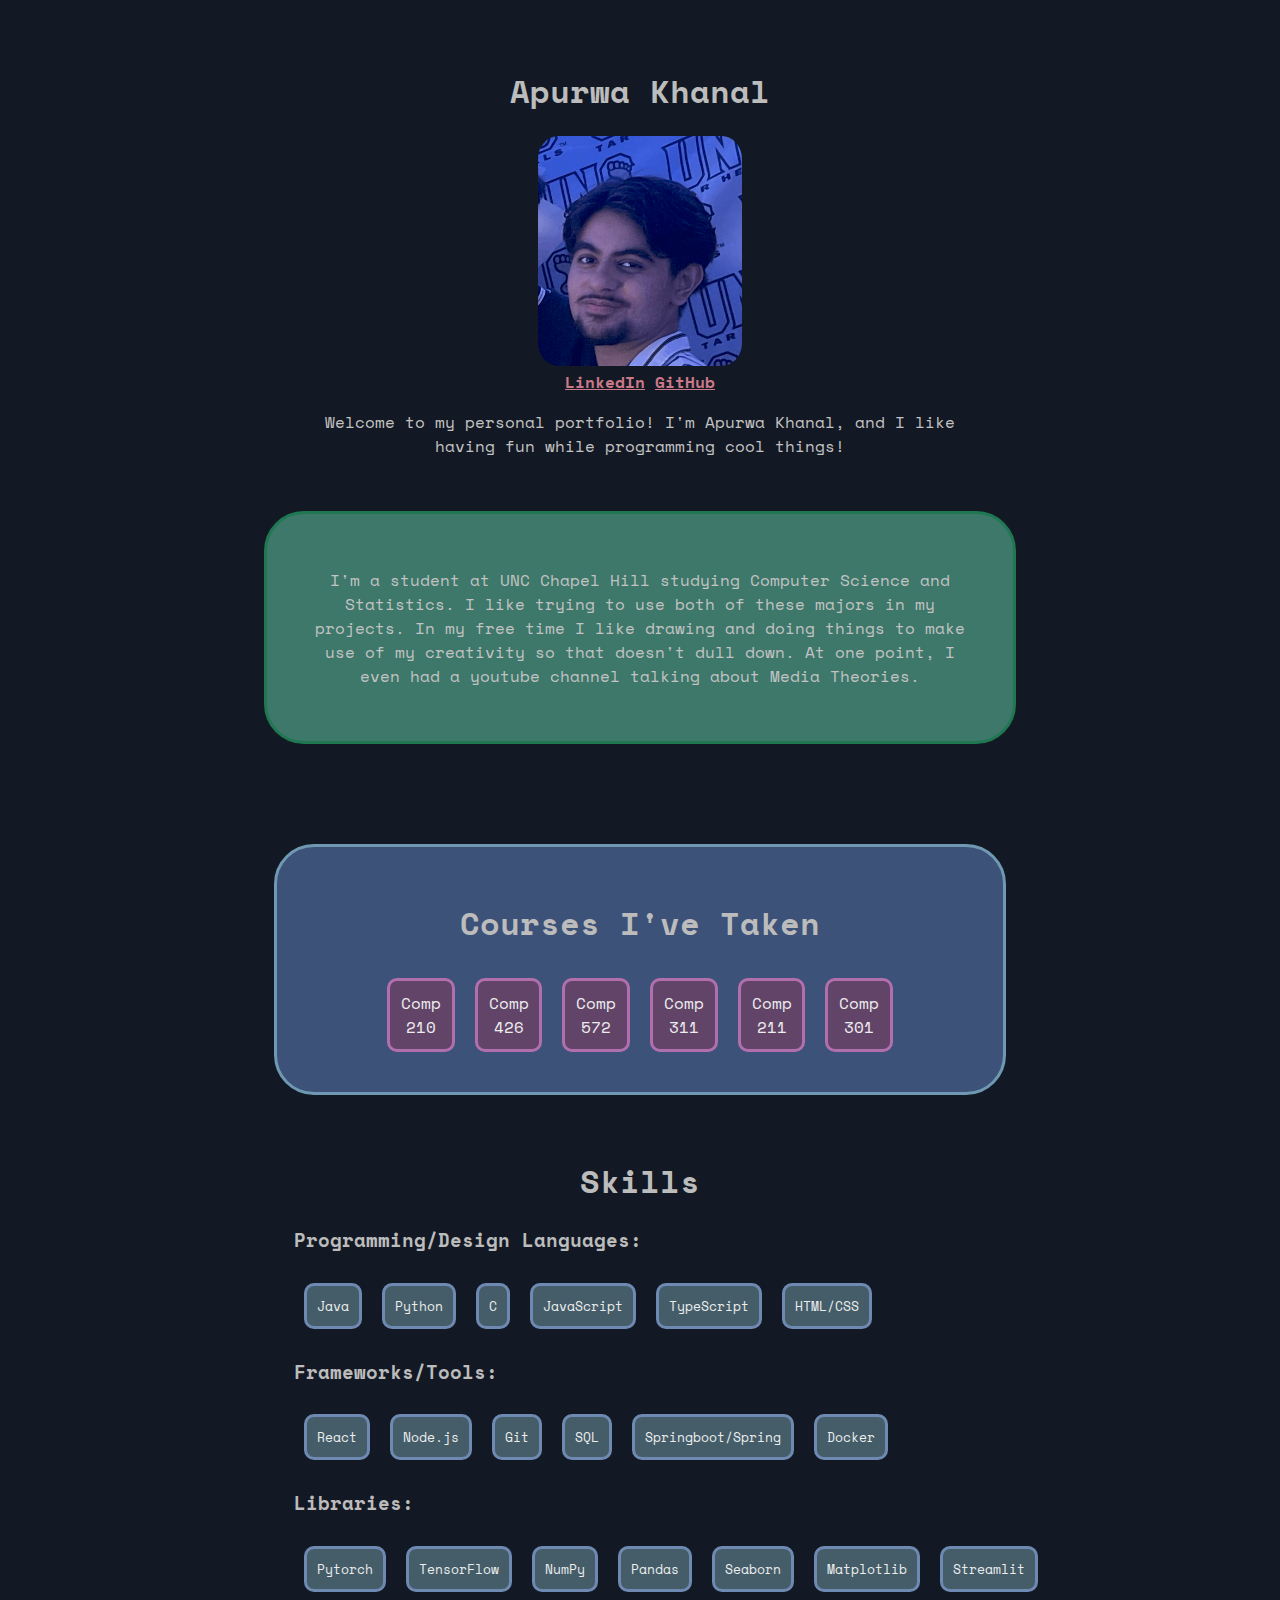
<file: index.html>
<!DOCTYPE html>
<html lang="en">
<head>
    <link href="styles.css" rel="stylesheet" type="text/css">
    <meta charset="UTF-8">
    <meta name="viewport" content="width=device-width, initial-scale=1.0">
    <title>Document</title>
    <link rel="preconnect" href="https://fonts.googleapis.com">
    <link rel="preconnect" href="https://fonts.gstatic.com" crossorigin>
    <link href="https://fonts.googleapis.com/css2?family=Lexend:wght@100..900&family=Outfit:wght@100..900&family=Space+Mono:ital,wght@0,400;0,700;1,400;1,700&display=swap" rel="stylesheet">
</head>
<body>
    <div class="Header">
    <h1>
        Apurwa Khanal
    </h1>

    <img class="pfp" src="apu.png" >
    <div class="Links"> 

        <a href="https://www.w3schools.com">LinkedIn</a>
        <a href="https://www.w3schools.com">GitHub</a>
    </div>
    <p>
        Welcome to my personal portfolio! I'm Apurwa Khanal, and I like having fun while programming cool things! 
    <p>    
    </div>
<div class="About">
<p class="about-info"> I'm a student at UNC Chapel Hill studying Computer Science and Statistics. I like trying to use both of these majors in my projects. In my free time I like drawing and doing things to make use of my creativity so that doesn't dull down. At one point, I even had a youtube channel talking about Media Theories.</p>
</div>
<div class="Classes">
    <div><h1>Courses I've Taken </h1></div>
    <div class="c1">
    <p class="class"> Comp 210</p>
    <p class="class">Comp 426</p>
    <p class="class">Comp 572</p>
    <p class="class">Comp 311</p>
    <p class="class">Comp 211</p>
    <p class="class">Comp 301</p>
    </div>
</div>
<div class="Skills">
    <h1 class="skill-header"> Skills</h1>
    <h3>Programming/Design Languages:</h3>
    <div class="s1">
    <p class="skill"> Java</p>
    <p class="skill">Python</p>
    <p class="skill">C</p>
    <p class="skill">JavaScript</p>
    <p class="skill">TypeScript</p>
    <p class="skill">HTML/CSS</p>
    </div>

    
    
    <h3>Frameworks/Tools: </h1>
    <div class="s1">
    <p class="skill"> React</p>
    <p class="skill">Node.js</p>
    <p class="skill">Git</p>
    <p class="skill">SQL</p>
    <p class="skill">Springboot/Spring</p>
    <p class="skill">Docker</p>

</div>
    <h3>Libraries:</h3>
    <div class="s1">
    <p class="skill"> Pytorch</p>
    <p class="skill">TensorFlow</p>
    <p class="skill">NumPy</p>
    <p class="skill">Pandas</p>
    <p class="skill">Seaborn</p>
    <p class="skill">Matplotlib</p>
    <p class="skill">Streamlit</p>
</div>
</div>
</body>
</html>
</file>
<file: styles.css>
body{
    background-color: rgb(19, 25, 36);
    padding-left: 20%;
    padding-right: 20%;
}

p{
    color:rgb(195, 195, 195);
    font-family:  Space Mono;
}
h1{
    color:rgb(188, 188, 188);
    font-family: Space Mono;
}
h3{
    color:rgb(188, 188, 188);
    font-family: Space Mono;
}

.Links{
    color:rgb(188, 188, 188);
    font-family: Space Mono;
    
}
a{
    color:rgb(203, 121, 136);
    font-family: Space Mono;
    font-weight: 900;
}
.class{
    color:rgb(237, 237, 237);
    background-color: rgb(98, 68, 105);
    border-radius: 100;
    border: 3px rgb(178, 111, 174) solid;
    max-width: max-content;
    margin: 10px;
    padding: 10px;
    border-radius: 10px;
    
}
.class:hover{
    color:rgb(237, 237, 237);
    background-color:rgb(178, 111, 174);
    border-radius: 100;
    border: 3px rgb(232, 232, 232) solid;
    max-width: max-content;
    margin: 10px;
    padding: 10px;
    border-radius: 10px;
    
}
.pfp{
    max-width: 30%;
    border-radius: 10%;
}
.About{
    padding: 5%;
    border: 3px rgb(32, 120, 82) solid;
    background-color: rgb(61, 120, 106);
    border-radius: 40px;
    align-content:center;
    text-align: center;
    margin-bottom: 100px;

}
.Header{
    padding: 5%;

    align-content:center;
    text-align: center;

}
.Classes{
    margin: 10px;
    text-align: center;
    border: 3px rgb(111, 153, 178) solid;
    background-color: rgb(61, 82, 120);
    border-radius: 40px;
    padding: 30px;
    padding-left:100px;
    padding-right:100px;
}
.Skills{

    text-align: left;

    border-radius: 40px;
    padding: 30px;

}

.c1{
    border-radius: 100;
    display: flex;
    flex-direction: row;
}
.s1{
    border-radius: 100;
    display: flex;
    flex-direction: row;
}
.skill-header{
    text-align: center;
}
.About{
    align-content:center;
    text-align: center;
}

.skill{
    font-size: small;
    color:rgb(237, 237, 237);
    background-color: rgb(68, 93, 105);
    border-radius: 100;
    border: 3px rgb(111, 138, 178) solid;
    max-width: max-content;
    margin: 10px;
    padding: 10px;
    border-radius: 10px;
    
}
.skill:hover{
    color:rgb(237, 237, 237);
    background-color:rgb(111, 138, 178) ;
    border-radius: 100;
    border: 3px rgb(237, 237, 237)solid;
    max-width: max-content;
    margin: 10px;
    padding: 10px;
    border-radius: 10px;
    
}
</file>
